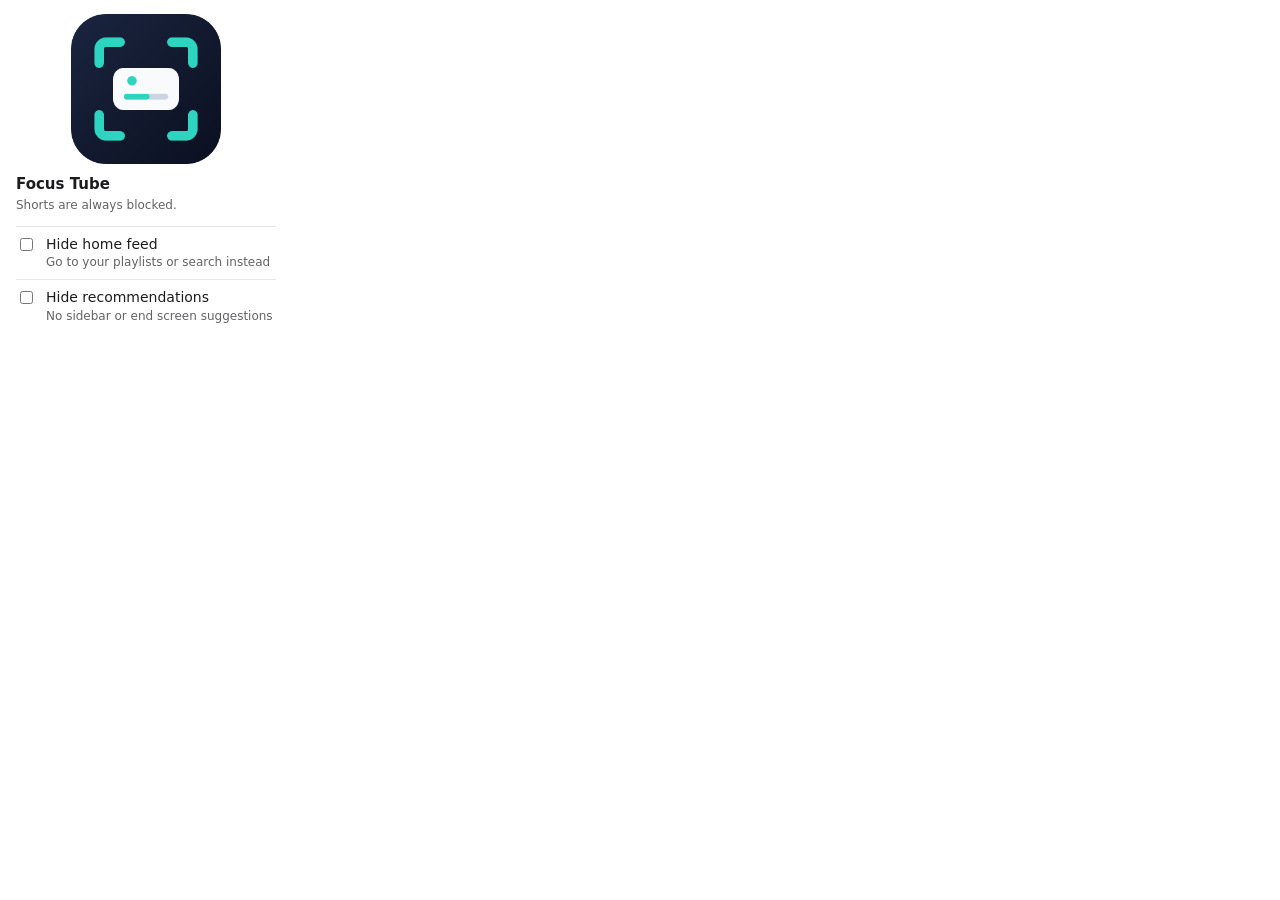
<file: extension-firefox/popup.html>
<!doctype html>
<html lang="en">
<head>
<meta charset="utf-8">
<title>Focus Tube</title>
<style>
  body { width: 260px; margin: 0; padding: 14px 16px; font: 14px/1.4 system-ui, sans-serif; color: #1c1c1e; background: #fff; }
  .logo { display: block; width: 100%; max-height: 150px; object-fit: contain; margin: 0 0 10px; }
  h1 { font-size: 15px; margin: 0 0 2px; }
  p.sub { margin: 0 0 12px; color: #636366; font-size: 12px; }
  label { display: flex; gap: 10px; align-items: flex-start; padding: 8px 0; border-top: 1px solid #e5e5ea; cursor: pointer; }
  label small { display: block; color: #636366; font-size: 12px; }
  input { margin-top: 3px; }
  @media (prefers-color-scheme: dark) {
    body { color: #f2f2f7; background: #1c1c1e; }
    p.sub, label small { color: #aeaeb2; }
    label { border-color: #3a3a3c; }
  }
</style>
</head>
<body>
  <img class="logo" src="logo.png" alt="Focus Tube logo">
  <h1>Focus Tube</h1>
  <p class="sub">Shorts are always blocked.</p>
  <label for="noHome">
    <input type="checkbox" id="noHome">
    <span>Hide home feed<small>Go to your playlists or search instead</small></span>
  </label>
  <label for="noRelated">
    <input type="checkbox" id="noRelated">
    <span>Hide recommendations<small>No sidebar or end screen suggestions</small></span>
  </label>
  <script src="popup.js"></script>
</body>
</html>
</file>
